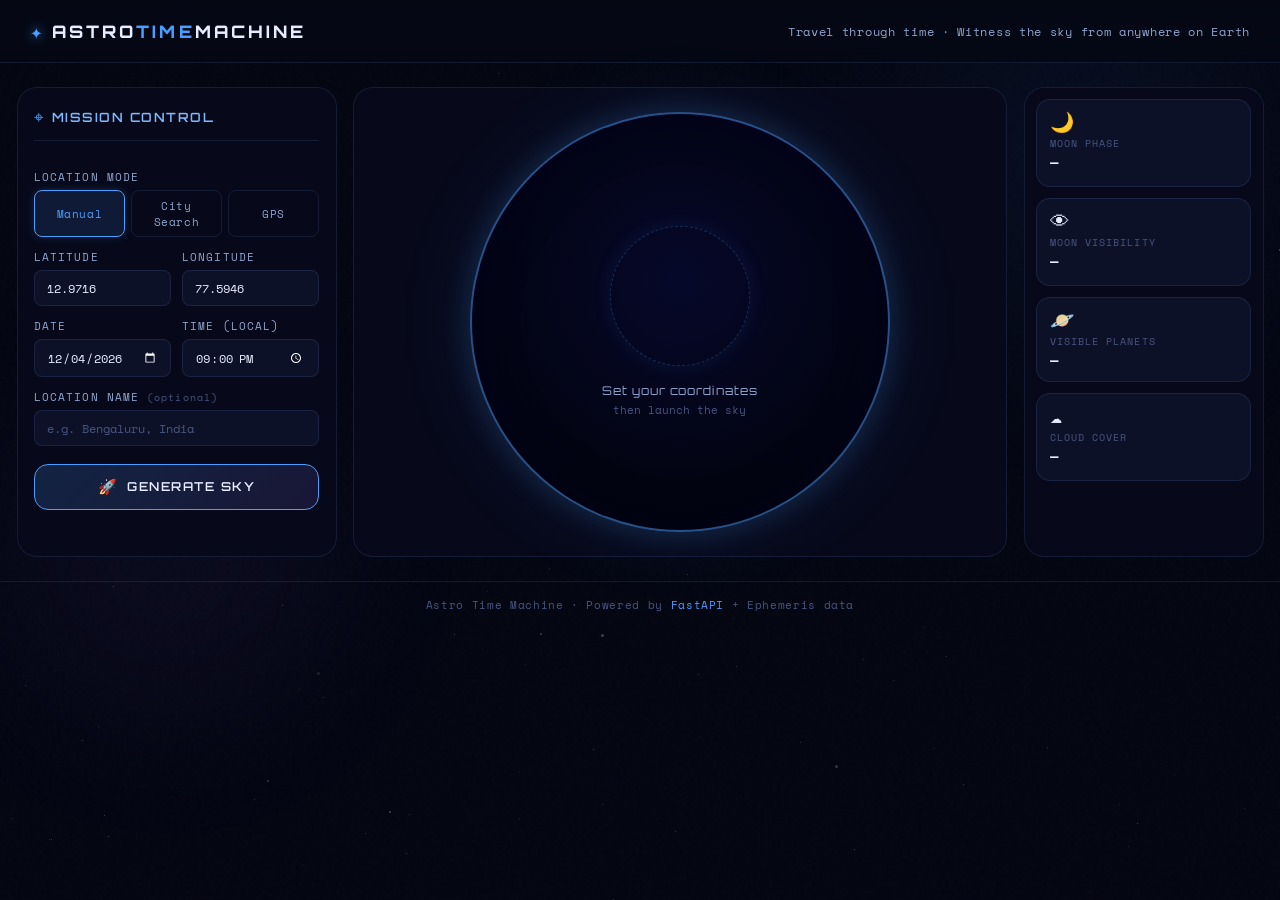
<file: fe/index.html>
<!DOCTYPE html>
<html lang="en">
<head>
  <meta charset="UTF-8" />
  <meta name="viewport" content="width=device-width, initial-scale=1.0" />
  <title>Astro Time Machine</title>

  <!-- Google Fonts: Display + Body pairing -->
  <link rel="preconnect" href="https://fonts.googleapis.com" />
  <link rel="preconnect" href="https://fonts.gstatic.com" crossorigin />
  <link href="https://fonts.googleapis.com/css2?family=Orbitron:wght@400;600;800&family=Space+Mono:ital,wght@0,400;0,700;1,400&display=swap" rel="stylesheet" />

  <link rel="stylesheet" href="style.css" />
</head>
<body>

  <!-- ===================== STARRY BACKGROUND ===================== -->
  <!-- Stars are injected dynamically via JS for randomness -->
  <div class="star-field" id="starField" aria-hidden="true"></div>

  <!-- Nebula glow layers -->
  <div class="nebula nebula-1" aria-hidden="true"></div>
  <div class="nebula nebula-2" aria-hidden="true"></div>

  <!-- ===================== HEADER ===================== -->
  <header class="site-header">
    <div class="header-inner">
      <div class="logo">
        <span class="logo-icon">✦</span>
        <span class="logo-text">ASTRO<span class="logo-accent">TIME</span>MACHINE</span>
      </div>
      <p class="tagline">Travel through time · Witness the sky from anywhere on Earth</p>
    </div>
  </header>

  <!-- ===================== MAIN LAYOUT ===================== -->
  <main class="main-grid">

    <!-- LEFT: Mission Control Panel -->
    <section class="panel control-panel" aria-labelledby="control-heading">
      <div class="panel-header">
        <span class="panel-icon">⌖</span>
        <h2 id="control-heading">Mission Control</h2>
      </div>

      <!-- Location Mode Toggle -->
      <div class="field-group">
        <label class="field-label">Location Mode</label>
        <div class="toggle-row">
          <button class="mode-btn active" id="btnManual" aria-pressed="true" onclick="setLocationMode('manual')">Manual</button>
          <button class="mode-btn" id="btnCity"   aria-pressed="false" onclick="setLocationMode('city')">City Search</button>
          <button class="mode-btn" id="btnGPS"    aria-pressed="false" onclick="setLocationMode('gps')">GPS</button>
        </div>
      </div>

      <!-- Manual Coordinates -->
      <div class="location-block" id="blockManual">
        <div class="input-row">
          <div class="field-group half">
            <label class="field-label" for="inputLat">Latitude</label>
            <input class="field-input" id="inputLat" type="number" min="-90" max="90"
                   step="0.0001" value="12.9716" placeholder="12.9716" />
          </div>
          <div class="field-group half">
            <label class="field-label" for="inputLon">Longitude</label>
            <input class="field-input" id="inputLon" type="number" min="-180" max="180"
                   step="0.0001" value="77.5946" placeholder="77.5946" />
          </div>
        </div>
      </div>

      <!-- City Search -->
      <div class="location-block hidden" id="blockCity">
        <div class="field-group">
          <label class="field-label" for="inputCity">City Name</label>
          <div class="search-row">
            <input class="field-input" id="inputCity" type="text" placeholder="e.g. Tokyo, Mumbai…" />
            <button class="icon-btn" id="btnSearchCity" onclick="resolveCity()" title="Search city">⌕</button>
          </div>
          <p class="field-hint" id="cityStatus"></p>
        </div>
      </div>

      <!-- GPS -->
      <div class="location-block hidden" id="blockGPS">
        <button class="secondary-btn full-width" onclick="detectGPS()">📡 Detect my location</button>
        <p class="field-hint" id="gpsStatus">Click to use browser GPS.</p>
      </div>

      <!-- Resolved location display -->
      <div class="resolved-location hidden" id="resolvedLocation">
        <span class="resolve-icon">📍</span>
        <span id="resolvedName"></span>
      </div>

      <!-- Date & Time -->
      <div class="input-row">
        <div class="field-group half">
          <label class="field-label" for="inputDate">Date</label>
          <input class="field-input" id="inputDate" type="date" />
        </div>
        <div class="field-group half">
          <label class="field-label" for="inputTime">Time (local)</label>
          <input class="field-input" id="inputTime" type="time" value="21:00" />
        </div>
      </div>

      <!-- Location Name (optional) -->
      <div class="field-group">
        <label class="field-label" for="inputLocName">Location Name <span class="optional">(optional)</span></label>
        <input class="field-input" id="inputLocName" type="text" placeholder="e.g. Bengaluru, India" />
      </div>

      <!-- Submit -->
      <button class="launch-btn" id="btnGenerate" onclick="generateSky()">
        <span class="btn-icon">🚀</span>
        <span class="btn-label">Generate Sky</span>
        <span class="btn-glow" aria-hidden="true"></span>
      </button>

      <!-- Error message -->
      <div class="error-box hidden" id="errorBox" role="alert">
        <span class="error-icon">⚠</span>
        <span id="errorText"></span>
      </div>
    </section>

    <!-- CENTER: Sky Visualization -->
    <section class="panel sky-panel" aria-labelledby="sky-heading">
      <h2 class="sr-only" id="sky-heading">Sky Visualization</h2>

      <!-- The circular sky display -->
      <div class="sky-viewport" id="skyViewport">
        <div class="sky-placeholder" id="skyPlaceholder">
          <div class="placeholder-ring"></div>
          <div class="placeholder-text">
            <p class="ph-primary">Set your coordinates</p>
            <p class="ph-secondary">then launch the sky</p>
          </div>
        </div>

        <!-- Rendered sky image -->
        <img class="sky-image hidden" id="skyImage" alt="Generated night sky visualization" />

        <!-- Loading overlay -->
        <div class="sky-loading hidden" id="skyLoading" aria-live="polite" aria-busy="true">
          <div class="orbit-spinner">
            <div class="orbit-ring ring-1"></div>
            <div class="orbit-ring ring-2"></div>
            <div class="orbit-ring ring-3"></div>
            <div class="orbit-center">✦</div>
          </div>
          <p class="loading-text" id="loadingText">Computing celestial positions…</p>
        </div>
      </div>

      <!-- Snapshot metadata pill -->
      <div class="snapshot-meta hidden" id="snapshotMeta">
        <span class="meta-item" id="metaDatetime"></span>
        <span class="meta-sep">·</span>
        <span class="meta-item" id="metaCoords"></span>
      </div>
    </section>

    <!-- RIGHT: Info Tiles -->
    <aside class="panel info-panel" aria-label="Sky data">

      <!-- Moon -->
      <div class="info-tile" id="tileMoon">
        <div class="tile-emoji">🌙</div>
        <div class="tile-label">Moon Phase</div>
        <div class="tile-value" id="valMoonPhase">—</div>
        <div class="tile-sub" id="valMoonIllum"></div>
      </div>

      <!-- Visibility -->
      <div class="info-tile" id="tileVis">
        <div class="tile-emoji">👁</div>
        <div class="tile-label">Moon Visibility</div>
        <div class="tile-value" id="valVisibility">—</div>
        <div class="tile-sub" id="valAltAz"></div>
      </div>

      <!-- Planets -->
      <div class="info-tile" id="tilePlanets">
        <div class="tile-emoji">🪐</div>
        <div class="tile-label">Visible Planets</div>
        <div class="tile-value planets-list" id="valPlanets">—</div>
      </div>

      <!-- Weather -->
      <div class="info-tile" id="tileWeather">
        <div class="tile-emoji">☁</div>
        <div class="tile-label">Cloud Cover</div>
        <div class="tile-value" id="valCloud">—</div>
        <div class="tile-sub" id="valCloudDesc"></div>
      </div>

    </aside>

  </main>

  <!-- ===================== AI NARRATION ===================== -->
  <section class="narration-section hidden" id="narrationSection" aria-labelledby="narration-heading">
    <div class="narration-inner">
      <div class="narration-header">
        <span class="narration-icon">🤖</span>
        <h3 id="narration-heading">AI Sky Interpretation</h3>
        <span class="narration-badge" id="modelBadge"></span>
      </div>
      <p class="narration-text" id="narrationText"></p>

      <!-- Audio player (shown when voice is available) -->
      <div class="audio-block hidden" id="audioBlock">
        <audio id="audioPlayer" controls></audio>
      </div>
    </div>
  </section>

  <!-- ===================== FOOTER ===================== -->
  <footer class="site-footer">
    <p>Astro Time Machine · Powered by <a href="/docs" target="_blank" rel="noopener">FastAPI</a> + Ephemeris data</p>
  </footer>

  <script src="script.js"></script>
</body>
</html>
</file>
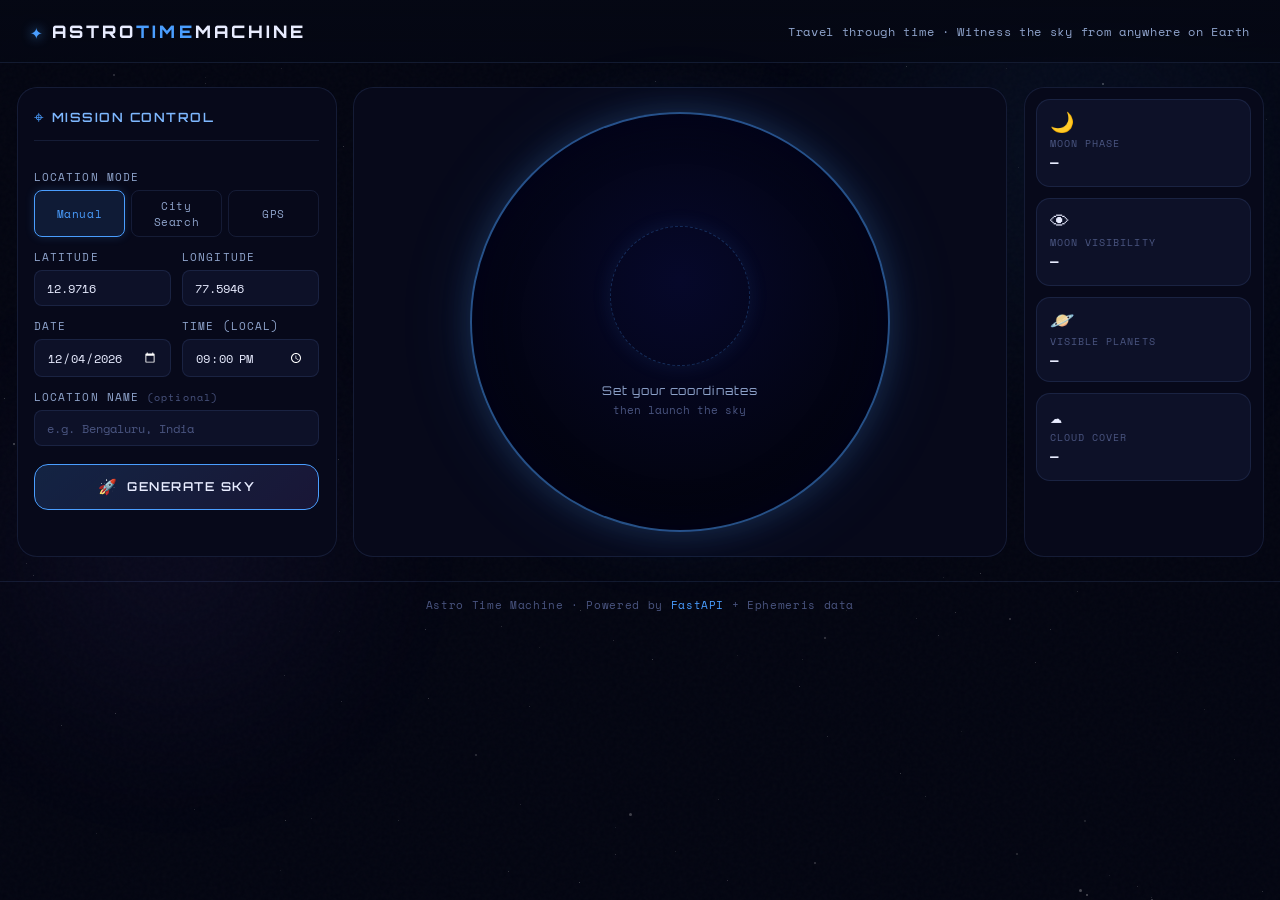
<file: app/fe/index.html>
<!DOCTYPE html>
<html lang="en">
<head>
  <meta charset="UTF-8" />
  <meta name="viewport" content="width=device-width, initial-scale=1.0" />
  <title>Astro Time Machine</title>

  <!-- Google Fonts: Display + Body pairing -->
  <link rel="preconnect" href="https://fonts.googleapis.com" />
  <link rel="preconnect" href="https://fonts.gstatic.com" crossorigin />
  <link href="https://fonts.googleapis.com/css2?family=Orbitron:wght@400;600;800&family=Space+Mono:ital,wght@0,400;0,700;1,400&display=swap" rel="stylesheet" />

  <link rel="stylesheet" href="style.css" />
</head>
<body>

  <!-- ===================== STARRY BACKGROUND ===================== -->
  <!-- Stars are injected dynamically via JS for randomness -->
  <div class="star-field" id="starField" aria-hidden="true"></div>

  <!-- Nebula glow layers -->
  <div class="nebula nebula-1" aria-hidden="true"></div>
  <div class="nebula nebula-2" aria-hidden="true"></div>

  <!-- ===================== HEADER ===================== -->
  <header class="site-header">
    <div class="header-inner">
      <div class="logo">
        <span class="logo-icon">✦</span>
        <span class="logo-text">ASTRO<span class="logo-accent">TIME</span>MACHINE</span>
      </div>
      <p class="tagline">Travel through time · Witness the sky from anywhere on Earth</p>
    </div>
  </header>

  <!-- ===================== MAIN LAYOUT ===================== -->
  <main class="main-grid">

    <!-- LEFT: Mission Control Panel -->
    <section class="panel control-panel" aria-labelledby="control-heading">
      <div class="panel-header">
        <span class="panel-icon">⌖</span>
        <h2 id="control-heading">Mission Control</h2>
      </div>

      <!-- Location Mode Toggle -->
      <div class="field-group">
        <label class="field-label">Location Mode</label>
        <div class="toggle-row">
          <button class="mode-btn active" id="btnManual" aria-pressed="true" onclick="setLocationMode('manual')">Manual</button>
          <button class="mode-btn" id="btnCity"   aria-pressed="false" onclick="setLocationMode('city')">City Search</button>
          <button class="mode-btn" id="btnGPS"    aria-pressed="false" onclick="setLocationMode('gps')">GPS</button>
        </div>
      </div>

      <!-- Manual Coordinates -->
      <div class="location-block" id="blockManual">
        <div class="input-row">
          <div class="field-group half">
            <label class="field-label" for="inputLat">Latitude</label>
            <input class="field-input" id="inputLat" type="number" min="-90" max="90"
                   step="0.0001" value="12.9716" placeholder="12.9716" />
          </div>
          <div class="field-group half">
            <label class="field-label" for="inputLon">Longitude</label>
            <input class="field-input" id="inputLon" type="number" min="-180" max="180"
                   step="0.0001" value="77.5946" placeholder="77.5946" />
          </div>
        </div>
      </div>

      <!-- City Search -->
      <div class="location-block hidden" id="blockCity">
        <div class="field-group">
          <label class="field-label" for="inputCity">City Name</label>
          <div class="search-row">
            <input class="field-input" id="inputCity" type="text" placeholder="e.g. Tokyo, Mumbai…" />
            <button class="icon-btn" id="btnSearchCity" onclick="resolveCity()" title="Search city">⌕</button>
          </div>
          <p class="field-hint" id="cityStatus"></p>
        </div>
      </div>

      <!-- GPS -->
      <div class="location-block hidden" id="blockGPS">
        <button class="secondary-btn full-width" onclick="detectGPS()">📡 Detect my location</button>
        <p class="field-hint" id="gpsStatus">Click to use browser GPS.</p>
      </div>

      <!-- Resolved location display -->
      <div class="resolved-location hidden" id="resolvedLocation">
        <span class="resolve-icon">📍</span>
        <span id="resolvedName"></span>
      </div>

      <!-- Date & Time -->
      <div class="input-row">
        <div class="field-group half">
          <label class="field-label" for="inputDate">Date</label>
          <input class="field-input" id="inputDate" type="date" />
        </div>
        <div class="field-group half">
          <label class="field-label" for="inputTime">Time (local)</label>
          <input class="field-input" id="inputTime" type="time" value="21:00" />
        </div>
      </div>

      <!-- Location Name (optional) -->
      <div class="field-group">
        <label class="field-label" for="inputLocName">Location Name <span class="optional">(optional)</span></label>
        <input class="field-input" id="inputLocName" type="text" placeholder="e.g. Bengaluru, India" />
      </div>

      <!-- Submit -->
      <button class="launch-btn" id="btnGenerate" onclick="generateSky()">
        <span class="btn-icon">🚀</span>
        <span class="btn-label">Generate Sky</span>
        <span class="btn-glow" aria-hidden="true"></span>
      </button>

      <!-- Error message -->
      <div class="error-box hidden" id="errorBox" role="alert">
        <span class="error-icon">⚠</span>
        <span id="errorText"></span>
      </div>
    </section>

    <!-- CENTER: Sky Visualization -->
    <section class="panel sky-panel" aria-labelledby="sky-heading">
      <h2 class="sr-only" id="sky-heading">Sky Visualization</h2>

      <!-- The circular sky display -->
      <div class="sky-viewport" id="skyViewport">
        <div class="sky-placeholder" id="skyPlaceholder">
          <div class="placeholder-ring"></div>
          <div class="placeholder-text">
            <p class="ph-primary">Set your coordinates</p>
            <p class="ph-secondary">then launch the sky</p>
          </div>
        </div>

        <!-- Rendered sky image -->
        <img class="sky-image hidden" id="skyImage" alt="Generated night sky visualization" />

        <!-- Loading overlay -->
        <div class="sky-loading hidden" id="skyLoading" aria-live="polite" aria-busy="true">
          <div class="orbit-spinner">
            <div class="orbit-ring ring-1"></div>
            <div class="orbit-ring ring-2"></div>
            <div class="orbit-ring ring-3"></div>
            <div class="orbit-center">✦</div>
          </div>
          <p class="loading-text" id="loadingText">Computing celestial positions…</p>
        </div>
      </div>

      <!-- Snapshot metadata pill -->
      <div class="snapshot-meta hidden" id="snapshotMeta">
        <span class="meta-item" id="metaDatetime"></span>
        <span class="meta-sep">·</span>
        <span class="meta-item" id="metaCoords"></span>
      </div>
    </section>

    <!-- RIGHT: Info Tiles -->
    <aside class="panel info-panel" aria-label="Sky data">

      <!-- Moon -->
      <div class="info-tile" id="tileMoon">
        <div class="tile-emoji">🌙</div>
        <div class="tile-label">Moon Phase</div>
        <div class="tile-value" id="valMoonPhase">—</div>
        <div class="tile-sub" id="valMoonIllum"></div>
      </div>

      <!-- Visibility -->
      <div class="info-tile" id="tileVis">
        <div class="tile-emoji">👁</div>
        <div class="tile-label">Moon Visibility</div>
        <div class="tile-value" id="valVisibility">—</div>
        <div class="tile-sub" id="valAltAz"></div>
      </div>

      <!-- Planets -->
      <div class="info-tile" id="tilePlanets">
        <div class="tile-emoji">🪐</div>
        <div class="tile-label">Visible Planets</div>
        <div class="tile-value planets-list" id="valPlanets">—</div>
      </div>

      <!-- Weather -->
      <div class="info-tile" id="tileWeather">
        <div class="tile-emoji">☁</div>
        <div class="tile-label">Cloud Cover</div>
        <div class="tile-value" id="valCloud">—</div>
        <div class="tile-sub" id="valCloudDesc"></div>
      </div>

    </aside>

  </main>

  <!-- ===================== AI NARRATION ===================== -->
  <section class="narration-section hidden" id="narrationSection" aria-labelledby="narration-heading">
    <div class="narration-inner">
      <div class="narration-header">
        <span class="narration-icon">🤖</span>
        <h3 id="narration-heading">AI Sky Interpretation</h3>
        <span class="narration-badge" id="modelBadge"></span>
      </div>
      <p class="narration-text" id="narrationText"></p>

      <!-- Audio player (shown when voice is available) -->
      <div class="audio-block hidden" id="audioBlock">
        <audio id="audioPlayer" controls></audio>
      </div>
    </div>
  </section>

  <!-- ===================== FOOTER ===================== -->
  <footer class="site-footer">
    <p>Astro Time Machine · Powered by <a href="http://localhost:8000/docs" target="_blank" rel="noopener">FastAPI</a> + Ephemeris data</p>
  </footer>

  <script src="script.js"></script>
</body>
</html>
</file>
<file: fe/style.css>
/* =========================================================
   ASTRO TIME MACHINE — style.css
   Theme: Deep space, retro-futuristic, orbital dark
   Fonts: Orbitron (headings) + Space Mono (body/data)
   ========================================================= */

/* ── CSS Custom Properties ─────────────────────────────── */
:root {
  /* Color palette */
  --bg-deep:        #020410;
  --bg-mid:         #050814;
  --bg-panel:       #07091a;
  --bg-panel-alt:   #0a0e22;
  --bg-tile:        #0d1128;

  --border-dim:     rgba(120, 160, 255, 0.12);
  --border-glow:    rgba(120, 160, 255, 0.35);
  --border-active:  rgba(120, 160, 255, 0.65);

  --text-primary:   #e8ecff;
  --text-secondary: #8fa4cc;
  --text-dim:       #4a5580;
  --text-accent:    #7eb8ff;

  --accent-blue:    #4a9eff;
  --accent-violet:  #9b72ff;
  --accent-cyan:    #3de8e0;
  --accent-gold:    #f0c040;

  --glow-blue:      rgba(74, 158, 255, 0.35);
  --glow-violet:    rgba(155, 114, 255, 0.3);

  /* Spacing */
  --gap-xs: 0.4rem;
  --gap-sm: 0.75rem;
  --gap-md: 1.1rem;
  --gap-lg: 1.6rem;
  --gap-xl: 2.4rem;

  /* Radius */
  --radius-sm: 8px;
  --radius-md: 14px;
  --radius-lg: 20px;
  --radius-full: 9999px;

  /* Transitions */
  --ease-smooth: cubic-bezier(0.4, 0, 0.2, 1);
  --ease-spring: cubic-bezier(0.34, 1.56, 0.64, 1);
  --t-fast: 0.15s;
  --t-normal: 0.3s;
  --t-slow: 0.6s;
}

/* ── Reset & Base ─────────────────────────────────────── */
*, *::before, *::after {
  box-sizing: border-box;
  margin: 0;
  padding: 0;
}

html {
  font-size: 15px;
  scroll-behavior: smooth;
}

body {
  font-family: 'Space Mono', 'Courier New', monospace;
  background-color: var(--bg-deep);
  color: var(--text-primary);
  min-height: 100vh;
  overflow-x: hidden;
  /* Subtle noise texture for depth */
  background-image: url("data:image/svg+xml,%3Csvg viewBox='0 0 256 256' xmlns='http://www.w3.org/2000/svg'%3E%3Cfilter id='noise'%3E%3CfeTurbulence type='fractalNoise' baseFrequency='0.9' numOctaves='4' stitchTiles='stitch'/%3E%3C/filter%3E%3Crect width='100%25' height='100%25' filter='url(%23noise)' opacity='0.025'/%3E%3C/svg%3E");
}

a {
  color: var(--accent-blue);
  text-decoration: none;
  transition: color var(--t-fast) var(--ease-smooth);
}
a:hover { color: var(--accent-cyan); }

/* Screen-reader only utility */
.sr-only {
  position: absolute;
  width: 1px; height: 1px;
  padding: 0; margin: -1px;
  overflow: hidden;
  clip: rect(0,0,0,0);
  white-space: nowrap;
  border: 0;
}

/* ── Starry Background ─────────────────────────────────── */
.star-field {
  position: fixed;
  inset: 0;
  pointer-events: none;
  z-index: 0;
  overflow: hidden;
}

/* Individual stars are injected by JS with class .star */
.star {
  position: absolute;
  border-radius: 50%;
  background: #fff;
  animation: twinkle var(--twinkle-dur, 3s) ease-in-out infinite;
  animation-delay: var(--twinkle-delay, 0s);
}

@keyframes twinkle {
  0%, 100% { opacity: var(--star-min, 0.2); transform: scale(1); }
  50%       { opacity: var(--star-max, 0.9); transform: scale(1.4); }
}

/* Nebula atmosphere layers */
.nebula {
  position: fixed;
  pointer-events: none;
  z-index: 0;
  border-radius: 50%;
  filter: blur(80px);
  opacity: 0.08;
}

.nebula-1 {
  width: 600px; height: 600px;
  top: -150px; right: -100px;
  background: radial-gradient(circle, #4a9eff 0%, transparent 70%);
  animation: nebulaFloat 20s ease-in-out infinite alternate;
}

.nebula-2 {
  width: 500px; height: 500px;
  bottom: 100px; left: -80px;
  background: radial-gradient(circle, #9b72ff 0%, transparent 70%);
  animation: nebulaFloat 25s ease-in-out infinite alternate-reverse;
}

@keyframes nebulaFloat {
  from { transform: translate(0, 0) scale(1); }
  to   { transform: translate(30px, 20px) scale(1.1); }
}

/* ── Header ─────────────────────────────────────────────── */
.site-header {
  position: relative;
  z-index: 10;
  background: linear-gradient(to bottom, rgba(5, 8, 20, 0.98), rgba(5, 8, 20, 0.85));
  border-bottom: 1px solid var(--border-dim);
  padding: 1rem 2rem;
  backdrop-filter: blur(12px);
}

.header-inner {
  max-width: 1300px;
  margin: 0 auto;
  display: flex;
  align-items: center;
  justify-content: space-between;
  flex-wrap: wrap;
  gap: var(--gap-sm);
}

.logo {
  display: flex;
  align-items: center;
  gap: 0.6rem;
}

.logo-icon {
  font-size: 1.4rem;
  color: var(--accent-blue);
  text-shadow: 0 0 12px var(--accent-blue);
  animation: starPulse 2.5s ease-in-out infinite;
}

@keyframes starPulse {
  0%, 100% { text-shadow: 0 0 8px var(--accent-blue), 0 0 20px var(--glow-blue); }
  50%       { text-shadow: 0 0 20px var(--accent-blue), 0 0 45px var(--glow-blue); }
}

.logo-text {
  font-family: 'Orbitron', monospace;
  font-size: 1.15rem;
  font-weight: 800;
  letter-spacing: 0.18em;
  color: var(--text-primary);
  text-transform: uppercase;
}

.logo-accent {
  color: var(--accent-blue);
}

.tagline {
  font-size: 0.78rem;
  color: var(--text-secondary);
  letter-spacing: 0.06em;
}

/* ── Main Grid ─────────────────────────────────────────── */
.main-grid {
  position: relative;
  z-index: 10;
  display: grid;
  grid-template-columns: 320px 1fr 240px;
  grid-template-rows: auto;
  gap: var(--gap-md);
  max-width: 1300px;
  margin: var(--gap-lg) auto;
  padding: 0 var(--gap-md);
}

/* ── Panel Base ─────────────────────────────────────────── */
.panel {
  background: var(--bg-panel);
  border: 1px solid var(--border-dim);
  border-radius: var(--radius-lg);
  padding: var(--gap-md);
  backdrop-filter: blur(6px);
}

.panel-header {
  display: flex;
  align-items: center;
  gap: 0.5rem;
  margin-bottom: var(--gap-md);
  padding-bottom: 0.75rem;
  border-bottom: 1px solid var(--border-dim);
}

.panel-icon {
  font-size: 1.1rem;
  color: var(--accent-blue);
}

.panel-header h2 {
  font-family: 'Orbitron', monospace;
  font-size: 0.85rem;
  font-weight: 600;
  letter-spacing: 0.12em;
  text-transform: uppercase;
  color: var(--text-accent);
}

/* ── Control Panel ─────────────────────────────────────── */
.control-panel {
  display: flex;
  flex-direction: column;
  gap: var(--gap-sm);
}

/* ── Form Fields ─────────────────────────────────────────── */
.field-group {
  display: flex;
  flex-direction: column;
  gap: 0.35rem;
}

.field-group.half {
  flex: 1;
}

.field-label {
  font-size: 0.72rem;
  letter-spacing: 0.1em;
  text-transform: uppercase;
  color: var(--text-secondary);
}

.optional {
  text-transform: none;
  color: var(--text-dim);
  font-size: 0.68rem;
}

.field-input {
  background: var(--bg-tile);
  border: 1px solid var(--border-dim);
  border-radius: var(--radius-sm);
  padding: 0.55rem 0.8rem;
  font-family: 'Space Mono', monospace;
  font-size: 0.82rem;
  color: var(--text-primary);
  outline: none;
  transition: border-color var(--t-fast) var(--ease-smooth),
              box-shadow var(--t-fast) var(--ease-smooth);
  width: 100%;
  /* Remove default date/time styling */
  color-scheme: dark;
}

.field-input:focus {
  border-color: var(--border-active);
  box-shadow: 0 0 0 3px rgba(74, 158, 255, 0.15);
}

.field-input::placeholder {
  color: var(--text-dim);
}

/* Remove number input arrows */
.field-input[type="number"]::-webkit-inner-spin-button,
.field-input[type="number"]::-webkit-outer-spin-button {
  -webkit-appearance: none;
}
.field-input[type="number"] { -moz-appearance: textfield; }

.field-hint {
  font-size: 0.72rem;
  color: var(--text-secondary);
  min-height: 1rem;
}

/* ── Toggle Buttons (Location Mode) ─────────────────────── */
.toggle-row {
  display: flex;
  gap: 0.4rem;
}

.mode-btn {
  flex: 1;
  padding: 0.45rem 0.5rem;
  border-radius: var(--radius-sm);
  border: 1px solid var(--border-dim);
  background: transparent;
  color: var(--text-secondary);
  font-family: 'Space Mono', monospace;
  font-size: 0.72rem;
  letter-spacing: 0.05em;
  cursor: pointer;
  transition: all var(--t-fast) var(--ease-smooth);
}

.mode-btn:hover {
  border-color: var(--border-glow);
  color: var(--text-primary);
}

.mode-btn.active {
  background: rgba(74, 158, 255, 0.12);
  border-color: var(--accent-blue);
  color: var(--accent-blue);
  box-shadow: 0 0 10px rgba(74, 158, 255, 0.2);
}

/* ── Input Row ─────────────────────────────────────────── */
.input-row {
  display: flex;
  gap: var(--gap-sm);
}

/* ── Search Row ─────────────────────────────────────────── */
.search-row {
  display: flex;
  gap: 0.5rem;
}

.search-row .field-input { flex: 1; }

.icon-btn {
  background: var(--bg-tile);
  border: 1px solid var(--border-dim);
  border-radius: var(--radius-sm);
  padding: 0 0.9rem;
  color: var(--accent-blue);
  font-size: 1.2rem;
  cursor: pointer;
  transition: all var(--t-fast) var(--ease-smooth);
}

.icon-btn:hover {
  border-color: var(--border-active);
  background: rgba(74, 158, 255, 0.12);
}

/* ── Secondary Button ─────────────────────────────────── */
.secondary-btn {
  background: transparent;
  border: 1px solid var(--border-glow);
  border-radius: var(--radius-sm);
  padding: 0.6rem 1rem;
  color: var(--text-accent);
  font-family: 'Space Mono', monospace;
  font-size: 0.8rem;
  cursor: pointer;
  transition: all var(--t-fast) var(--ease-smooth);
}

.secondary-btn:hover {
  background: rgba(74, 158, 255, 0.1);
  border-color: var(--border-active);
}

.full-width { width: 100%; }

/* ── Resolved Location Badge ─────────────────────────── */
.resolved-location {
  display: flex;
  align-items: center;
  gap: 0.5rem;
  background: rgba(61, 232, 224, 0.08);
  border: 1px solid rgba(61, 232, 224, 0.25);
  border-radius: var(--radius-sm);
  padding: 0.45rem 0.7rem;
  font-size: 0.8rem;
  color: var(--accent-cyan);
  animation: fadeIn var(--t-normal) var(--ease-smooth);
}

.resolve-icon { flex-shrink: 0; }

/* ── Launch Button ─────────────────────────────────────── */
.launch-btn {
  position: relative;
  display: flex;
  align-items: center;
  justify-content: center;
  gap: 0.6rem;
  width: 100%;
  padding: 0.85rem 1.5rem;
  margin-top: var(--gap-xs);
  border-radius: var(--radius-md);
  border: 1px solid var(--accent-blue);
  background: linear-gradient(135deg, rgba(74, 158, 255, 0.18), rgba(155, 114, 255, 0.12));
  color: var(--text-primary);
  font-family: 'Orbitron', monospace;
  font-size: 0.82rem;
  font-weight: 600;
  letter-spacing: 0.12em;
  text-transform: uppercase;
  cursor: pointer;
  overflow: hidden;
  transition: all var(--t-normal) var(--ease-smooth);
}

.launch-btn:hover {
  background: linear-gradient(135deg, rgba(74, 158, 255, 0.28), rgba(155, 114, 255, 0.22));
  border-color: var(--accent-cyan);
  box-shadow: 0 0 24px rgba(74, 158, 255, 0.35), 0 0 60px rgba(74, 158, 255, 0.15);
  transform: translateY(-1px);
}

.launch-btn:active {
  transform: translateY(1px);
  box-shadow: none;
}

.launch-btn:disabled {
  opacity: 0.5;
  cursor: not-allowed;
  transform: none;
  box-shadow: none;
}

/* Animated glow sweep behind the button */
.btn-glow {
  position: absolute;
  top: 0; left: -100%;
  width: 60%;
  height: 100%;
  background: linear-gradient(90deg, transparent, rgba(255,255,255,0.07), transparent);
  transition: left 0.6s var(--ease-smooth);
  pointer-events: none;
}

.launch-btn:hover .btn-glow { left: 150%; }

.btn-icon { font-size: 1rem; }

/* ── Error Box ─────────────────────────────────────────── */
.error-box {
  display: flex;
  align-items: flex-start;
  gap: 0.5rem;
  background: rgba(255, 80, 80, 0.08);
  border: 1px solid rgba(255, 80, 80, 0.3);
  border-radius: var(--radius-sm);
  padding: 0.6rem 0.75rem;
  font-size: 0.78rem;
  color: #ff8080;
  animation: fadeIn var(--t-normal) var(--ease-smooth);
}

.error-icon { flex-shrink: 0; font-size: 1rem; }

/* ── Sky Panel ─────────────────────────────────────────── */
.sky-panel {
  display: flex;
  flex-direction: column;
  align-items: center;
  gap: var(--gap-sm);
  padding: var(--gap-lg);
}

/* Circular sky viewport */
.sky-viewport {
  position: relative;
  width: min(420px, 90vw);
  height: min(420px, 90vw);
  border-radius: 50%;
  border: 2px solid rgba(74, 158, 255, 0.5);
  box-shadow:
    0 0 30px rgba(74, 158, 255, 0.2),
    0 0 80px rgba(74, 158, 255, 0.1),
    inset 0 0 40px rgba(0, 0, 30, 0.8);
  overflow: hidden;
  background: radial-gradient(circle at 50% 40%, #06082a 0%, #02030d 75%);
  transition: box-shadow var(--t-slow) var(--ease-smooth);
}

.sky-viewport:has(.sky-image:not(.hidden)) {
  box-shadow:
    0 0 50px rgba(74, 158, 255, 0.35),
    0 0 120px rgba(74, 158, 255, 0.2),
    inset 0 0 40px rgba(0, 0, 30, 0.5);
}

/* Placeholder state */
.sky-placeholder {
  position: absolute;
  inset: 0;
  display: flex;
  flex-direction: column;
  align-items: center;
  justify-content: center;
  gap: var(--gap-md);
}

.placeholder-ring {
  width: 140px; height: 140px;
  border-radius: 50%;
  border: 1px dashed rgba(74, 158, 255, 0.25);
  box-shadow: 0 0 20px rgba(74, 158, 255, 0.1);
  animation: ringPulse 3s ease-in-out infinite;
}

@keyframes ringPulse {
  0%, 100% { transform: scale(1);   opacity: 0.5; }
  50%       { transform: scale(1.08); opacity: 1; }
}

.placeholder-text { text-align: center; }

.ph-primary {
  font-family: 'Orbitron', monospace;
  font-size: 0.8rem;
  letter-spacing: 0.08em;
  color: var(--text-secondary);
}

.ph-secondary {
  font-size: 0.72rem;
  color: var(--text-dim);
  margin-top: 0.25rem;
}

/* Sky image */
.sky-image {
  width: 100%; height: 100%;
  object-fit: cover;
  object-position: center;
  animation: fadeIn 0.8s var(--ease-smooth);
}

/* Loading overlay */
.sky-loading {
  position: absolute;
  inset: 0;
  display: flex;
  flex-direction: column;
  align-items: center;
  justify-content: center;
  gap: var(--gap-md);
  background: rgba(2, 4, 16, 0.8);
  backdrop-filter: blur(4px);
}

/* ── Orbital Spinner ──────────────────────────────────── */
.orbit-spinner {
  position: relative;
  width: 80px; height: 80px;
}

.orbit-ring {
  position: absolute;
  inset: 0;
  border-radius: 50%;
  border: 1.5px solid transparent;
}

.ring-1 {
  border-top-color: var(--accent-blue);
  animation: orbit 1.4s linear infinite;
}

.ring-2 {
  inset: 10px;
  border-right-color: var(--accent-violet);
  animation: orbit 2s linear infinite reverse;
}

.ring-3 {
  inset: 22px;
  border-bottom-color: var(--accent-cyan);
  animation: orbit 2.8s linear infinite;
}

@keyframes orbit {
  from { transform: rotate(0deg); }
  to   { transform: rotate(360deg); }
}

.orbit-center {
  position: absolute;
  top: 50%; left: 50%;
  transform: translate(-50%, -50%);
  font-size: 1.2rem;
  color: var(--accent-blue);
  animation: starPulse 2s ease-in-out infinite;
}

.loading-text {
  font-size: 0.75rem;
  color: var(--text-secondary);
  letter-spacing: 0.06em;
  animation: fadeInOut 2s ease-in-out infinite;
}

@keyframes fadeInOut {
  0%, 100% { opacity: 0.5; }
  50%       { opacity: 1; }
}

/* Snapshot metadata */
.snapshot-meta {
  display: flex;
  align-items: center;
  gap: 0.5rem;
  font-size: 0.72rem;
  color: var(--text-dim);
  letter-spacing: 0.05em;
  animation: fadeIn var(--t-normal) var(--ease-smooth);
}

.meta-sep { color: var(--border-glow); }

/* ── Info Panel ─────────────────────────────────────────── */
.info-panel {
  display: flex;
  flex-direction: column;
  gap: var(--gap-sm);
  padding: var(--gap-sm);
}

.info-tile {
  background: var(--bg-tile);
  border: 1px solid var(--border-dim);
  border-radius: var(--radius-md);
  padding: 0.75rem 0.9rem;
  transition: border-color var(--t-normal) var(--ease-smooth),
              box-shadow var(--t-normal) var(--ease-smooth),
              transform var(--t-normal) var(--ease-spring);
}

/* Tiles animate in when results arrive */
.info-tile.populated {
  border-color: var(--border-glow);
  box-shadow: 0 0 12px rgba(74, 158, 255, 0.1);
  animation: tileReveal 0.5s var(--ease-spring);
}

@keyframes tileReveal {
  from { transform: translateY(8px); opacity: 0; }
  to   { transform: translateY(0);   opacity: 1; }
}

.tile-emoji {
  font-size: 1.3rem;
  margin-bottom: 0.3rem;
  line-height: 1;
}

.tile-label {
  font-size: 0.68rem;
  letter-spacing: 0.1em;
  text-transform: uppercase;
  color: var(--text-dim);
  margin-bottom: 0.25rem;
}

.tile-value {
  font-size: 0.9rem;
  font-weight: 700;
  color: var(--text-primary);
  line-height: 1.3;
}

.tile-sub {
  font-size: 0.72rem;
  color: var(--text-secondary);
  margin-top: 0.2rem;
}

.planets-list {
  display: flex;
  flex-direction: column;
  gap: 0.2rem;
}

.planet-tag {
  display: inline-flex;
  align-items: center;
  gap: 0.3rem;
  font-size: 0.78rem;
  color: var(--accent-gold);
}

.planet-tag::before {
  content: '◆';
  font-size: 0.5rem;
  color: var(--accent-gold);
}

/* ── Narration Section ─────────────────────────────────── */
.narration-section {
  position: relative;
  z-index: 10;
  max-width: 1300px;
  margin: 0 auto var(--gap-xl);
  padding: 0 var(--gap-md);
  animation: fadeIn var(--t-slow) var(--ease-smooth);
}

.narration-inner {
  background: var(--bg-panel);
  border: 1px solid var(--border-glow);
  border-radius: var(--radius-lg);
  padding: var(--gap-lg);
  box-shadow: 0 0 40px rgba(155, 114, 255, 0.1);
}

.narration-header {
  display: flex;
  align-items: center;
  gap: 0.6rem;
  margin-bottom: var(--gap-md);
  padding-bottom: 0.75rem;
  border-bottom: 1px solid var(--border-dim);
}

.narration-icon { font-size: 1.2rem; }

.narration-header h3 {
  font-family: 'Orbitron', monospace;
  font-size: 0.85rem;
  font-weight: 600;
  letter-spacing: 0.12em;
  text-transform: uppercase;
  color: var(--accent-violet);
}

.narration-badge {
  margin-left: auto;
  font-size: 0.65rem;
  color: var(--text-dim);
  background: var(--bg-tile);
  border: 1px solid var(--border-dim);
  border-radius: var(--radius-full);
  padding: 0.15rem 0.6rem;
  letter-spacing: 0.06em;
}

.narration-text {
  font-size: 0.88rem;
  line-height: 1.8;
  color: var(--text-secondary);
  letter-spacing: 0.02em;
}

.audio-block {
  margin-top: var(--gap-md);
}

audio {
  width: 100%;
  filter: invert(1) hue-rotate(180deg);
  opacity: 0.8;
}

/* ── Footer ─────────────────────────────────────────────── */
.site-footer {
  position: relative;
  z-index: 10;
  border-top: 1px solid var(--border-dim);
  padding: 1rem 2rem;
  text-align: center;
  font-size: 0.72rem;
  color: var(--text-dim);
  letter-spacing: 0.06em;
}

/* ── Location Blocks Visibility ────────────────────────── */
.location-block {
  transition: opacity var(--t-normal) var(--ease-smooth);
}

/* ── Utility: hidden ───────────────────────────────────── */
.hidden { display: none !important; }

/* ── Utility: fade-in ──────────────────────────────────── */
@keyframes fadeIn {
  from { opacity: 0; transform: translateY(6px); }
  to   { opacity: 1; transform: translateY(0); }
}

/* ── Responsive: Tablet (≤ 1100px) ─────────────────────── */
@media (max-width: 1100px) {
  .main-grid {
    grid-template-columns: 300px 1fr;
    grid-template-rows: auto auto;
  }

  .info-panel {
    grid-column: 1 / -1;
    flex-direction: row;
    flex-wrap: wrap;
  }

  .info-tile {
    flex: 1 1 180px;
  }
}

/* ── Responsive: Mobile (≤ 720px) ──────────────────────── */
@media (max-width: 720px) {
  .site-header { padding: 0.8rem 1rem; }

  .header-inner {
    flex-direction: column;
    align-items: flex-start;
    gap: 0.25rem;
  }

  .main-grid {
    grid-template-columns: 1fr;
    padding: 0 0.75rem;
    gap: var(--gap-sm);
  }

  .sky-panel { padding: var(--gap-md) var(--gap-sm); }

  .sky-viewport {
    width: min(320px, 85vw);
    height: min(320px, 85vw);
  }

  .info-panel { grid-column: 1; }

  .info-tile { flex: 1 1 140px; }

  .narration-section { padding: 0 0.75rem; }

  .narration-inner { padding: var(--gap-md); }

  .input-row { flex-direction: column; }

  .field-group.half { flex: unset; }

  .toggle-row {
    flex-wrap: wrap;
  }

  .mode-btn { flex: 1 1 60px; }
}

/* ── Scrollbar styling ─────────────────────────────────── */
::-webkit-scrollbar { width: 6px; height: 6px; }
::-webkit-scrollbar-track { background: var(--bg-deep); }
::-webkit-scrollbar-thumb {
  background: var(--border-glow);
  border-radius: var(--radius-full);
}
::-webkit-scrollbar-thumb:hover { background: var(--accent-blue); }

/* ── Selection ─────────────────────────────────────────── */
::selection {
  background: rgba(74, 158, 255, 0.3);
  color: var(--text-primary);
}
</file>
<file: app/fe/style.css>
/* =========================================================
   ASTRO TIME MACHINE — style.css
   Theme: Deep space, retro-futuristic, orbital dark
   Fonts: Orbitron (headings) + Space Mono (body/data)
   ========================================================= */

/* ── CSS Custom Properties ─────────────────────────────── */
:root {
  /* Color palette */
  --bg-deep:        #020410;
  --bg-mid:         #050814;
  --bg-panel:       #07091a;
  --bg-panel-alt:   #0a0e22;
  --bg-tile:        #0d1128;

  --border-dim:     rgba(120, 160, 255, 0.12);
  --border-glow:    rgba(120, 160, 255, 0.35);
  --border-active:  rgba(120, 160, 255, 0.65);

  --text-primary:   #e8ecff;
  --text-secondary: #8fa4cc;
  --text-dim:       #4a5580;
  --text-accent:    #7eb8ff;

  --accent-blue:    #4a9eff;
  --accent-violet:  #9b72ff;
  --accent-cyan:    #3de8e0;
  --accent-gold:    #f0c040;

  --glow-blue:      rgba(74, 158, 255, 0.35);
  --glow-violet:    rgba(155, 114, 255, 0.3);

  /* Spacing */
  --gap-xs: 0.4rem;
  --gap-sm: 0.75rem;
  --gap-md: 1.1rem;
  --gap-lg: 1.6rem;
  --gap-xl: 2.4rem;

  /* Radius */
  --radius-sm: 8px;
  --radius-md: 14px;
  --radius-lg: 20px;
  --radius-full: 9999px;

  /* Transitions */
  --ease-smooth: cubic-bezier(0.4, 0, 0.2, 1);
  --ease-spring: cubic-bezier(0.34, 1.56, 0.64, 1);
  --t-fast: 0.15s;
  --t-normal: 0.3s;
  --t-slow: 0.6s;
}

/* ── Reset & Base ─────────────────────────────────────── */
*, *::before, *::after {
  box-sizing: border-box;
  margin: 0;
  padding: 0;
}

html {
  font-size: 15px;
  scroll-behavior: smooth;
}

body {
  font-family: 'Space Mono', 'Courier New', monospace;
  background-color: var(--bg-deep);
  color: var(--text-primary);
  min-height: 100vh;
  overflow-x: hidden;
  /* Subtle noise texture for depth */
  background-image: url("data:image/svg+xml,%3Csvg viewBox='0 0 256 256' xmlns='http://www.w3.org/2000/svg'%3E%3Cfilter id='noise'%3E%3CfeTurbulence type='fractalNoise' baseFrequency='0.9' numOctaves='4' stitchTiles='stitch'/%3E%3C/filter%3E%3Crect width='100%25' height='100%25' filter='url(%23noise)' opacity='0.025'/%3E%3C/svg%3E");
}

a {
  color: var(--accent-blue);
  text-decoration: none;
  transition: color var(--t-fast) var(--ease-smooth);
}
a:hover { color: var(--accent-cyan); }

/* Screen-reader only utility */
.sr-only {
  position: absolute;
  width: 1px; height: 1px;
  padding: 0; margin: -1px;
  overflow: hidden;
  clip: rect(0,0,0,0);
  white-space: nowrap;
  border: 0;
}

/* ── Starry Background ─────────────────────────────────── */
.star-field {
  position: fixed;
  inset: 0;
  pointer-events: none;
  z-index: 0;
  overflow: hidden;
}

/* Individual stars are injected by JS with class .star */
.star {
  position: absolute;
  border-radius: 50%;
  background: #fff;
  animation: twinkle var(--twinkle-dur, 3s) ease-in-out infinite;
  animation-delay: var(--twinkle-delay, 0s);
}

@keyframes twinkle {
  0%, 100% { opacity: var(--star-min, 0.2); transform: scale(1); }
  50%       { opacity: var(--star-max, 0.9); transform: scale(1.4); }
}

/* Nebula atmosphere layers */
.nebula {
  position: fixed;
  pointer-events: none;
  z-index: 0;
  border-radius: 50%;
  filter: blur(80px);
  opacity: 0.08;
}

.nebula-1 {
  width: 600px; height: 600px;
  top: -150px; right: -100px;
  background: radial-gradient(circle, #4a9eff 0%, transparent 70%);
  animation: nebulaFloat 20s ease-in-out infinite alternate;
}

.nebula-2 {
  width: 500px; height: 500px;
  bottom: 100px; left: -80px;
  background: radial-gradient(circle, #9b72ff 0%, transparent 70%);
  animation: nebulaFloat 25s ease-in-out infinite alternate-reverse;
}

@keyframes nebulaFloat {
  from { transform: translate(0, 0) scale(1); }
  to   { transform: translate(30px, 20px) scale(1.1); }
}

/* ── Header ─────────────────────────────────────────────── */
.site-header {
  position: relative;
  z-index: 10;
  background: linear-gradient(to bottom, rgba(5, 8, 20, 0.98), rgba(5, 8, 20, 0.85));
  border-bottom: 1px solid var(--border-dim);
  padding: 1rem 2rem;
  backdrop-filter: blur(12px);
}

.header-inner {
  max-width: 1300px;
  margin: 0 auto;
  display: flex;
  align-items: center;
  justify-content: space-between;
  flex-wrap: wrap;
  gap: var(--gap-sm);
}

.logo {
  display: flex;
  align-items: center;
  gap: 0.6rem;
}

.logo-icon {
  font-size: 1.4rem;
  color: var(--accent-blue);
  text-shadow: 0 0 12px var(--accent-blue);
  animation: starPulse 2.5s ease-in-out infinite;
}

@keyframes starPulse {
  0%, 100% { text-shadow: 0 0 8px var(--accent-blue), 0 0 20px var(--glow-blue); }
  50%       { text-shadow: 0 0 20px var(--accent-blue), 0 0 45px var(--glow-blue); }
}

.logo-text {
  font-family: 'Orbitron', monospace;
  font-size: 1.15rem;
  font-weight: 800;
  letter-spacing: 0.18em;
  color: var(--text-primary);
  text-transform: uppercase;
}

.logo-accent {
  color: var(--accent-blue);
}

.tagline {
  font-size: 0.78rem;
  color: var(--text-secondary);
  letter-spacing: 0.06em;
}

/* ── Main Grid ─────────────────────────────────────────── */
.main-grid {
  position: relative;
  z-index: 10;
  display: grid;
  grid-template-columns: 320px 1fr 240px;
  grid-template-rows: auto;
  gap: var(--gap-md);
  max-width: 1300px;
  margin: var(--gap-lg) auto;
  padding: 0 var(--gap-md);
}

/* ── Panel Base ─────────────────────────────────────────── */
.panel {
  background: var(--bg-panel);
  border: 1px solid var(--border-dim);
  border-radius: var(--radius-lg);
  padding: var(--gap-md);
  backdrop-filter: blur(6px);
}

.panel-header {
  display: flex;
  align-items: center;
  gap: 0.5rem;
  margin-bottom: var(--gap-md);
  padding-bottom: 0.75rem;
  border-bottom: 1px solid var(--border-dim);
}

.panel-icon {
  font-size: 1.1rem;
  color: var(--accent-blue);
}

.panel-header h2 {
  font-family: 'Orbitron', monospace;
  font-size: 0.85rem;
  font-weight: 600;
  letter-spacing: 0.12em;
  text-transform: uppercase;
  color: var(--text-accent);
}

/* ── Control Panel ─────────────────────────────────────── */
.control-panel {
  display: flex;
  flex-direction: column;
  gap: var(--gap-sm);
}

/* ── Form Fields ─────────────────────────────────────────── */
.field-group {
  display: flex;
  flex-direction: column;
  gap: 0.35rem;
}

.field-group.half {
  flex: 1;
}

.field-label {
  font-size: 0.72rem;
  letter-spacing: 0.1em;
  text-transform: uppercase;
  color: var(--text-secondary);
}

.optional {
  text-transform: none;
  color: var(--text-dim);
  font-size: 0.68rem;
}

.field-input {
  background: var(--bg-tile);
  border: 1px solid var(--border-dim);
  border-radius: var(--radius-sm);
  padding: 0.55rem 0.8rem;
  font-family: 'Space Mono', monospace;
  font-size: 0.82rem;
  color: var(--text-primary);
  outline: none;
  transition: border-color var(--t-fast) var(--ease-smooth),
              box-shadow var(--t-fast) var(--ease-smooth);
  width: 100%;
  /* Remove default date/time styling */
  color-scheme: dark;
}

.field-input:focus {
  border-color: var(--border-active);
  box-shadow: 0 0 0 3px rgba(74, 158, 255, 0.15);
}

.field-input::placeholder {
  color: var(--text-dim);
}

/* Remove number input arrows */
.field-input[type="number"]::-webkit-inner-spin-button,
.field-input[type="number"]::-webkit-outer-spin-button {
  -webkit-appearance: none;
}
.field-input[type="number"] { -moz-appearance: textfield; }

.field-hint {
  font-size: 0.72rem;
  color: var(--text-secondary);
  min-height: 1rem;
}

/* ── Toggle Buttons (Location Mode) ─────────────────────── */
.toggle-row {
  display: flex;
  gap: 0.4rem;
}

.mode-btn {
  flex: 1;
  padding: 0.45rem 0.5rem;
  border-radius: var(--radius-sm);
  border: 1px solid var(--border-dim);
  background: transparent;
  color: var(--text-secondary);
  font-family: 'Space Mono', monospace;
  font-size: 0.72rem;
  letter-spacing: 0.05em;
  cursor: pointer;
  transition: all var(--t-fast) var(--ease-smooth);
}

.mode-btn:hover {
  border-color: var(--border-glow);
  color: var(--text-primary);
}

.mode-btn.active {
  background: rgba(74, 158, 255, 0.12);
  border-color: var(--accent-blue);
  color: var(--accent-blue);
  box-shadow: 0 0 10px rgba(74, 158, 255, 0.2);
}

/* ── Input Row ─────────────────────────────────────────── */
.input-row {
  display: flex;
  gap: var(--gap-sm);
}

/* ── Search Row ─────────────────────────────────────────── */
.search-row {
  display: flex;
  gap: 0.5rem;
}

.search-row .field-input { flex: 1; }

.icon-btn {
  background: var(--bg-tile);
  border: 1px solid var(--border-dim);
  border-radius: var(--radius-sm);
  padding: 0 0.9rem;
  color: var(--accent-blue);
  font-size: 1.2rem;
  cursor: pointer;
  transition: all var(--t-fast) var(--ease-smooth);
}

.icon-btn:hover {
  border-color: var(--border-active);
  background: rgba(74, 158, 255, 0.12);
}

/* ── Secondary Button ─────────────────────────────────── */
.secondary-btn {
  background: transparent;
  border: 1px solid var(--border-glow);
  border-radius: var(--radius-sm);
  padding: 0.6rem 1rem;
  color: var(--text-accent);
  font-family: 'Space Mono', monospace;
  font-size: 0.8rem;
  cursor: pointer;
  transition: all var(--t-fast) var(--ease-smooth);
}

.secondary-btn:hover {
  background: rgba(74, 158, 255, 0.1);
  border-color: var(--border-active);
}

.full-width { width: 100%; }

/* ── Resolved Location Badge ─────────────────────────── */
.resolved-location {
  display: flex;
  align-items: center;
  gap: 0.5rem;
  background: rgba(61, 232, 224, 0.08);
  border: 1px solid rgba(61, 232, 224, 0.25);
  border-radius: var(--radius-sm);
  padding: 0.45rem 0.7rem;
  font-size: 0.8rem;
  color: var(--accent-cyan);
  animation: fadeIn var(--t-normal) var(--ease-smooth);
}

.resolve-icon { flex-shrink: 0; }

/* ── Launch Button ─────────────────────────────────────── */
.launch-btn {
  position: relative;
  display: flex;
  align-items: center;
  justify-content: center;
  gap: 0.6rem;
  width: 100%;
  padding: 0.85rem 1.5rem;
  margin-top: var(--gap-xs);
  border-radius: var(--radius-md);
  border: 1px solid var(--accent-blue);
  background: linear-gradient(135deg, rgba(74, 158, 255, 0.18), rgba(155, 114, 255, 0.12));
  color: var(--text-primary);
  font-family: 'Orbitron', monospace;
  font-size: 0.82rem;
  font-weight: 600;
  letter-spacing: 0.12em;
  text-transform: uppercase;
  cursor: pointer;
  overflow: hidden;
  transition: all var(--t-normal) var(--ease-smooth);
}

.launch-btn:hover {
  background: linear-gradient(135deg, rgba(74, 158, 255, 0.28), rgba(155, 114, 255, 0.22));
  border-color: var(--accent-cyan);
  box-shadow: 0 0 24px rgba(74, 158, 255, 0.35), 0 0 60px rgba(74, 158, 255, 0.15);
  transform: translateY(-1px);
}

.launch-btn:active {
  transform: translateY(1px);
  box-shadow: none;
}

.launch-btn:disabled {
  opacity: 0.5;
  cursor: not-allowed;
  transform: none;
  box-shadow: none;
}

/* Animated glow sweep behind the button */
.btn-glow {
  position: absolute;
  top: 0; left: -100%;
  width: 60%;
  height: 100%;
  background: linear-gradient(90deg, transparent, rgba(255,255,255,0.07), transparent);
  transition: left 0.6s var(--ease-smooth);
  pointer-events: none;
}

.launch-btn:hover .btn-glow { left: 150%; }

.btn-icon { font-size: 1rem; }

/* ── Error Box ─────────────────────────────────────────── */
.error-box {
  display: flex;
  align-items: flex-start;
  gap: 0.5rem;
  background: rgba(255, 80, 80, 0.08);
  border: 1px solid rgba(255, 80, 80, 0.3);
  border-radius: var(--radius-sm);
  padding: 0.6rem 0.75rem;
  font-size: 0.78rem;
  color: #ff8080;
  animation: fadeIn var(--t-normal) var(--ease-smooth);
}

.error-icon { flex-shrink: 0; font-size: 1rem; }

/* ── Sky Panel ─────────────────────────────────────────── */
.sky-panel {
  display: flex;
  flex-direction: column;
  align-items: center;
  gap: var(--gap-sm);
  padding: var(--gap-lg);
}

/* Circular sky viewport */
.sky-viewport {
  position: relative;
  width: min(420px, 90vw);
  height: min(420px, 90vw);
  border-radius: 50%;
  border: 2px solid rgba(74, 158, 255, 0.5);
  box-shadow:
    0 0 30px rgba(74, 158, 255, 0.2),
    0 0 80px rgba(74, 158, 255, 0.1),
    inset 0 0 40px rgba(0, 0, 30, 0.8);
  overflow: hidden;
  background: radial-gradient(circle at 50% 40%, #06082a 0%, #02030d 75%);
  transition: box-shadow var(--t-slow) var(--ease-smooth);
}

.sky-viewport:has(.sky-image:not(.hidden)) {
  box-shadow:
    0 0 50px rgba(74, 158, 255, 0.35),
    0 0 120px rgba(74, 158, 255, 0.2),
    inset 0 0 40px rgba(0, 0, 30, 0.5);
}

/* Placeholder state */
.sky-placeholder {
  position: absolute;
  inset: 0;
  display: flex;
  flex-direction: column;
  align-items: center;
  justify-content: center;
  gap: var(--gap-md);
}

.placeholder-ring {
  width: 140px; height: 140px;
  border-radius: 50%;
  border: 1px dashed rgba(74, 158, 255, 0.25);
  box-shadow: 0 0 20px rgba(74, 158, 255, 0.1);
  animation: ringPulse 3s ease-in-out infinite;
}

@keyframes ringPulse {
  0%, 100% { transform: scale(1);   opacity: 0.5; }
  50%       { transform: scale(1.08); opacity: 1; }
}

.placeholder-text { text-align: center; }

.ph-primary {
  font-family: 'Orbitron', monospace;
  font-size: 0.8rem;
  letter-spacing: 0.08em;
  color: var(--text-secondary);
}

.ph-secondary {
  font-size: 0.72rem;
  color: var(--text-dim);
  margin-top: 0.25rem;
}

/* Sky image */
.sky-image {
  width: 100%; height: 100%;
  object-fit: cover;
  object-position: center;
  animation: fadeIn 0.8s var(--ease-smooth);
}

/* Loading overlay */
.sky-loading {
  position: absolute;
  inset: 0;
  display: flex;
  flex-direction: column;
  align-items: center;
  justify-content: center;
  gap: var(--gap-md);
  background: rgba(2, 4, 16, 0.8);
  backdrop-filter: blur(4px);
}

/* ── Orbital Spinner ──────────────────────────────────── */
.orbit-spinner {
  position: relative;
  width: 80px; height: 80px;
}

.orbit-ring {
  position: absolute;
  inset: 0;
  border-radius: 50%;
  border: 1.5px solid transparent;
}

.ring-1 {
  border-top-color: var(--accent-blue);
  animation: orbit 1.4s linear infinite;
}

.ring-2 {
  inset: 10px;
  border-right-color: var(--accent-violet);
  animation: orbit 2s linear infinite reverse;
}

.ring-3 {
  inset: 22px;
  border-bottom-color: var(--accent-cyan);
  animation: orbit 2.8s linear infinite;
}

@keyframes orbit {
  from { transform: rotate(0deg); }
  to   { transform: rotate(360deg); }
}

.orbit-center {
  position: absolute;
  top: 50%; left: 50%;
  transform: translate(-50%, -50%);
  font-size: 1.2rem;
  color: var(--accent-blue);
  animation: starPulse 2s ease-in-out infinite;
}

.loading-text {
  font-size: 0.75rem;
  color: var(--text-secondary);
  letter-spacing: 0.06em;
  animation: fadeInOut 2s ease-in-out infinite;
}

@keyframes fadeInOut {
  0%, 100% { opacity: 0.5; }
  50%       { opacity: 1; }
}

/* Snapshot metadata */
.snapshot-meta {
  display: flex;
  align-items: center;
  gap: 0.5rem;
  font-size: 0.72rem;
  color: var(--text-dim);
  letter-spacing: 0.05em;
  animation: fadeIn var(--t-normal) var(--ease-smooth);
}

.meta-sep { color: var(--border-glow); }

/* ── Info Panel ─────────────────────────────────────────── */
.info-panel {
  display: flex;
  flex-direction: column;
  gap: var(--gap-sm);
  padding: var(--gap-sm);
}

.info-tile {
  background: var(--bg-tile);
  border: 1px solid var(--border-dim);
  border-radius: var(--radius-md);
  padding: 0.75rem 0.9rem;
  transition: border-color var(--t-normal) var(--ease-smooth),
              box-shadow var(--t-normal) var(--ease-smooth),
              transform var(--t-normal) var(--ease-spring);
}

/* Tiles animate in when results arrive */
.info-tile.populated {
  border-color: var(--border-glow);
  box-shadow: 0 0 12px rgba(74, 158, 255, 0.1);
  animation: tileReveal 0.5s var(--ease-spring);
}

@keyframes tileReveal {
  from { transform: translateY(8px); opacity: 0; }
  to   { transform: translateY(0);   opacity: 1; }
}

.tile-emoji {
  font-size: 1.3rem;
  margin-bottom: 0.3rem;
  line-height: 1;
}

.tile-label {
  font-size: 0.68rem;
  letter-spacing: 0.1em;
  text-transform: uppercase;
  color: var(--text-dim);
  margin-bottom: 0.25rem;
}

.tile-value {
  font-size: 0.9rem;
  font-weight: 700;
  color: var(--text-primary);
  line-height: 1.3;
}

.tile-sub {
  font-size: 0.72rem;
  color: var(--text-secondary);
  margin-top: 0.2rem;
}

.planets-list {
  display: flex;
  flex-direction: column;
  gap: 0.2rem;
}

.planet-tag {
  display: inline-flex;
  align-items: center;
  gap: 0.3rem;
  font-size: 0.78rem;
  color: var(--accent-gold);
}

.planet-tag::before {
  content: '◆';
  font-size: 0.5rem;
  color: var(--accent-gold);
}

/* ── Narration Section ─────────────────────────────────── */
.narration-section {
  position: relative;
  z-index: 10;
  max-width: 1300px;
  margin: 0 auto var(--gap-xl);
  padding: 0 var(--gap-md);
  animation: fadeIn var(--t-slow) var(--ease-smooth);
}

.narration-inner {
  background: var(--bg-panel);
  border: 1px solid var(--border-glow);
  border-radius: var(--radius-lg);
  padding: var(--gap-lg);
  box-shadow: 0 0 40px rgba(155, 114, 255, 0.1);
}

.narration-header {
  display: flex;
  align-items: center;
  gap: 0.6rem;
  margin-bottom: var(--gap-md);
  padding-bottom: 0.75rem;
  border-bottom: 1px solid var(--border-dim);
}

.narration-icon { font-size: 1.2rem; }

.narration-header h3 {
  font-family: 'Orbitron', monospace;
  font-size: 0.85rem;
  font-weight: 600;
  letter-spacing: 0.12em;
  text-transform: uppercase;
  color: var(--accent-violet);
}

.narration-badge {
  margin-left: auto;
  font-size: 0.65rem;
  color: var(--text-dim);
  background: var(--bg-tile);
  border: 1px solid var(--border-dim);
  border-radius: var(--radius-full);
  padding: 0.15rem 0.6rem;
  letter-spacing: 0.06em;
}

.narration-text {
  font-size: 0.88rem;
  line-height: 1.8;
  color: var(--text-secondary);
  letter-spacing: 0.02em;
}

.audio-block {
  margin-top: var(--gap-md);
}

audio {
  width: 100%;
  filter: invert(1) hue-rotate(180deg);
  opacity: 0.8;
}

/* ── Footer ─────────────────────────────────────────────── */
.site-footer {
  position: relative;
  z-index: 10;
  border-top: 1px solid var(--border-dim);
  padding: 1rem 2rem;
  text-align: center;
  font-size: 0.72rem;
  color: var(--text-dim);
  letter-spacing: 0.06em;
}

/* ── Location Blocks Visibility ────────────────────────── */
.location-block {
  transition: opacity var(--t-normal) var(--ease-smooth);
}

/* ── Utility: hidden ───────────────────────────────────── */
.hidden { display: none !important; }

/* ── Utility: fade-in ──────────────────────────────────── */
@keyframes fadeIn {
  from { opacity: 0; transform: translateY(6px); }
  to   { opacity: 1; transform: translateY(0); }
}

/* ── Responsive: Tablet (≤ 1100px) ─────────────────────── */
@media (max-width: 1100px) {
  .main-grid {
    grid-template-columns: 300px 1fr;
    grid-template-rows: auto auto;
  }

  .info-panel {
    grid-column: 1 / -1;
    flex-direction: row;
    flex-wrap: wrap;
  }

  .info-tile {
    flex: 1 1 180px;
  }
}

/* ── Responsive: Mobile (≤ 720px) ──────────────────────── */
@media (max-width: 720px) {
  .site-header { padding: 0.8rem 1rem; }

  .header-inner {
    flex-direction: column;
    align-items: flex-start;
    gap: 0.25rem;
  }

  .main-grid {
    grid-template-columns: 1fr;
    padding: 0 0.75rem;
    gap: var(--gap-sm);
  }

  .sky-panel { padding: var(--gap-md) var(--gap-sm); }

  .sky-viewport {
    width: min(320px, 85vw);
    height: min(320px, 85vw);
  }

  .info-panel { grid-column: 1; }

  .info-tile { flex: 1 1 140px; }

  .narration-section { padding: 0 0.75rem; }

  .narration-inner { padding: var(--gap-md); }

  .input-row { flex-direction: column; }

  .field-group.half { flex: unset; }

  .toggle-row {
    flex-wrap: wrap;
  }

  .mode-btn { flex: 1 1 60px; }
}

/* ── Scrollbar styling ─────────────────────────────────── */
::-webkit-scrollbar { width: 6px; height: 6px; }
::-webkit-scrollbar-track { background: var(--bg-deep); }
::-webkit-scrollbar-thumb {
  background: var(--border-glow);
  border-radius: var(--radius-full);
}
::-webkit-scrollbar-thumb:hover { background: var(--accent-blue); }

/* ── Selection ─────────────────────────────────────────── */
::selection {
  background: rgba(74, 158, 255, 0.3);
  color: var(--text-primary);
}
</file>
